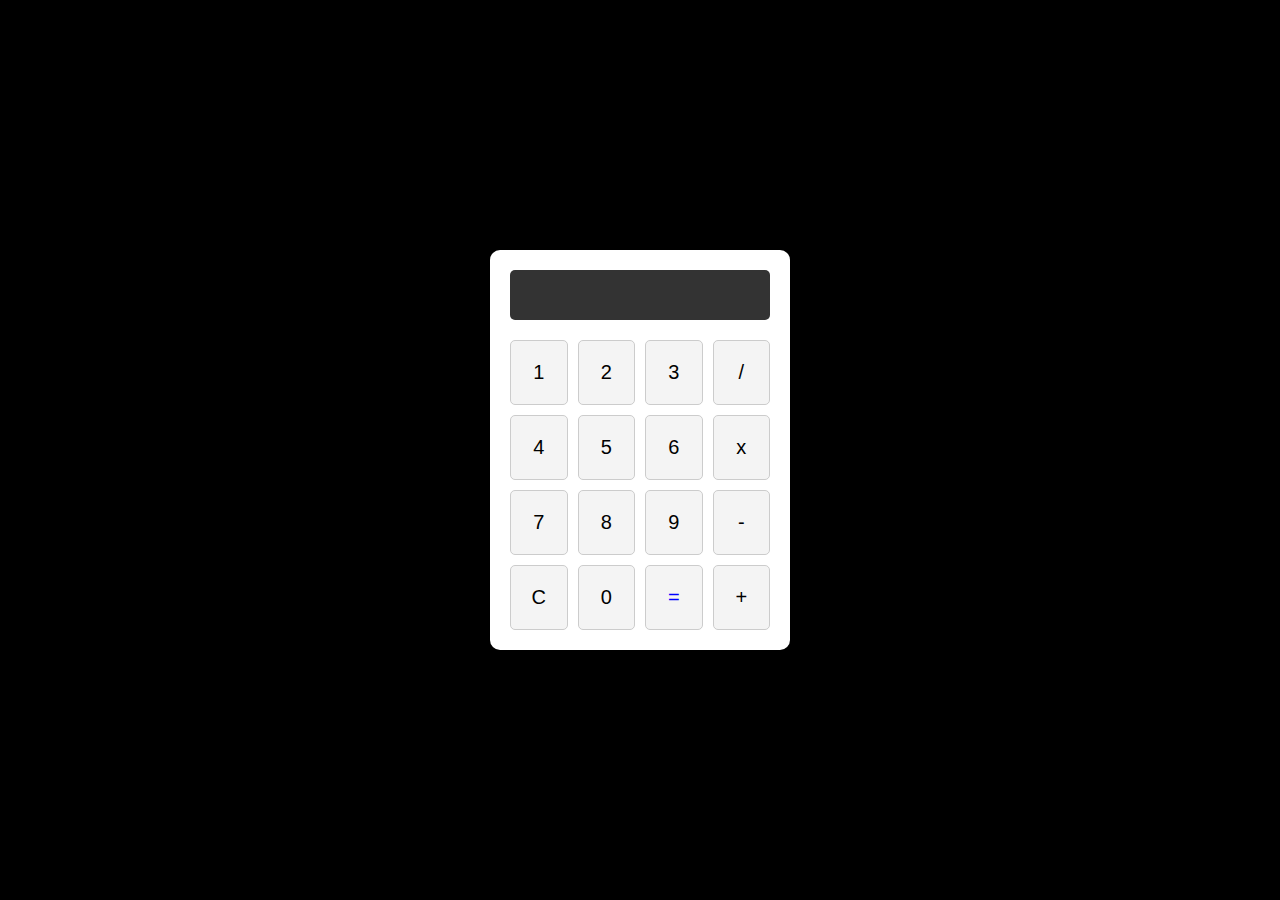
<file: 1.Calculator/index.html>
<!DOCTYPE html>
<html lang="pt-br">
<head>
    <meta charset="UTF-8">
    <meta name="viewport" content="width=device-width, initial-scale=1.0">
    <link rel="stylesheet" href="style.css"/>
    <title>Document</title>
</head>
<body>  
    <div class="calc-wrapper">
        <div class="calc">
            <p id="result-expression"></p>

        
            <button id="1" onclick="insert('1')">1</button>
            <button id="2" onclick="insert('2')">2</button>
            <button id="3" onclick="insert('3')">3</button>
            <button class="op" onclick="insert('/')">/</button>
            <button id="4" onclick="insert('4')">4</button>
            <button id="5" onclick="insert('5')">5</button>
            <button id="6" onclick="insert('6')">6</button>
            <button class="op" onclick="insert('*')">x</button>
            <button id="7" onclick="insert('7')">7</button>
            <button id="8" onclick="insert('8')">8</button>
            <button id="9" onclick="insert('9')">9</button>
            <button class="op" onclick="insert('-')">-</button>
            <button id="C" onclick="clean()">C</button>
            <button id="0" onclick="insert('0')">0</button>
            <button style="color: blue" onclick="operate()">=</button>
            <button class="op" onclick="insert('+')">+</button>

        </div>
    </div>

    <script src="script.js"></script>
</body>
</html>
</file>
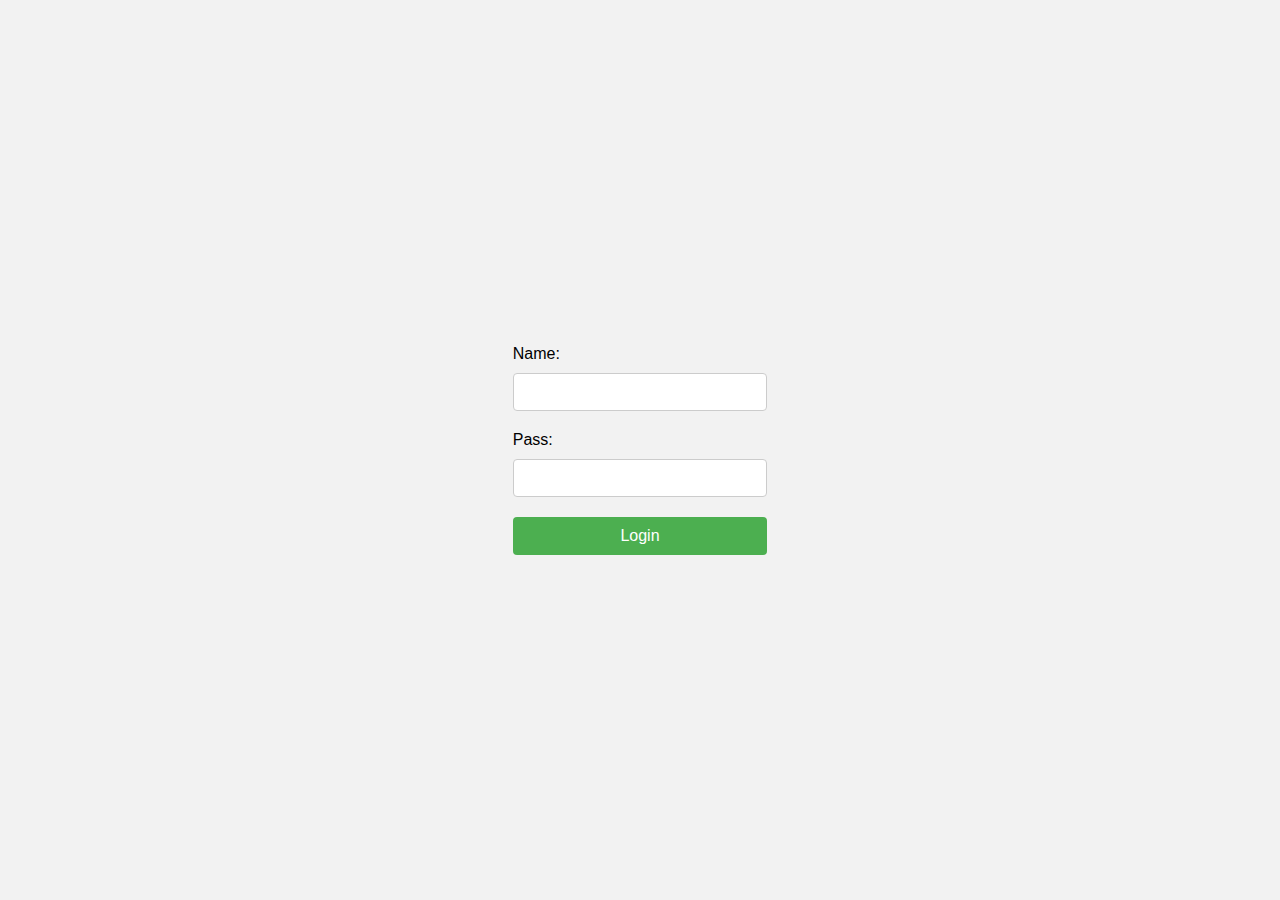
<file: 2.Form Validator/index.html>
<!DOCTYPE html>
<html lang="pt-br">
<head>
    <meta charset="UTF-8">
    <meta name="viewport" content="width=device-width, initial-scale=1.0">
    <title>Document</title>
    <link rel="stylesheet" href="style.css">
</head>
<body>
    <form method="post">
        Name: <input type="text" id="User"><br>
        Pass: <input type="password" id="Pass"><br>

        <button type="button" onclick="validate()" id="BtnSend" value="press">
            Login
        </button>

    </form>
    <script src="script.js"></script>
</body>
</html>
</file>
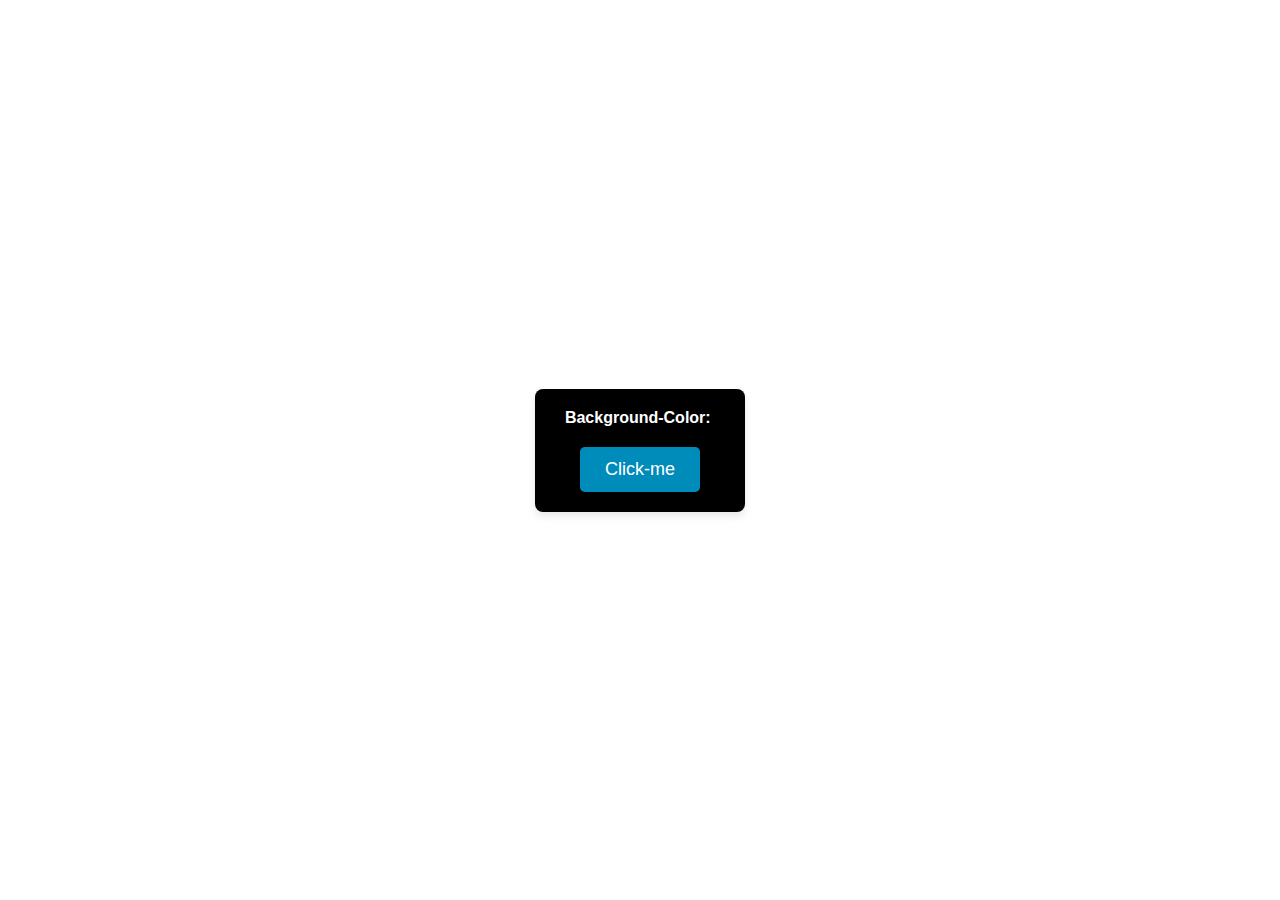
<file: 3.ColorFlipper/index.html>
<!DOCTYPE html>
<html lang="pt-br">
<head>
    <meta charset="UTF-8">
    <meta name="viewport" content="width=device-width, initial-scale=1.0">
    <link rel="stylesheet" href="style.css"/>
    <title>Document</title>
</head>
<body>

    <div class="centered">
        <p style="color: white;">Background-Color:</p> <p class="color-background-name"></p><br>
        <button class="change-color" onclick="changeColor()">Click-me</button>
    </div>

    <script src="script.js"></script>
</body>
</html>
</file>
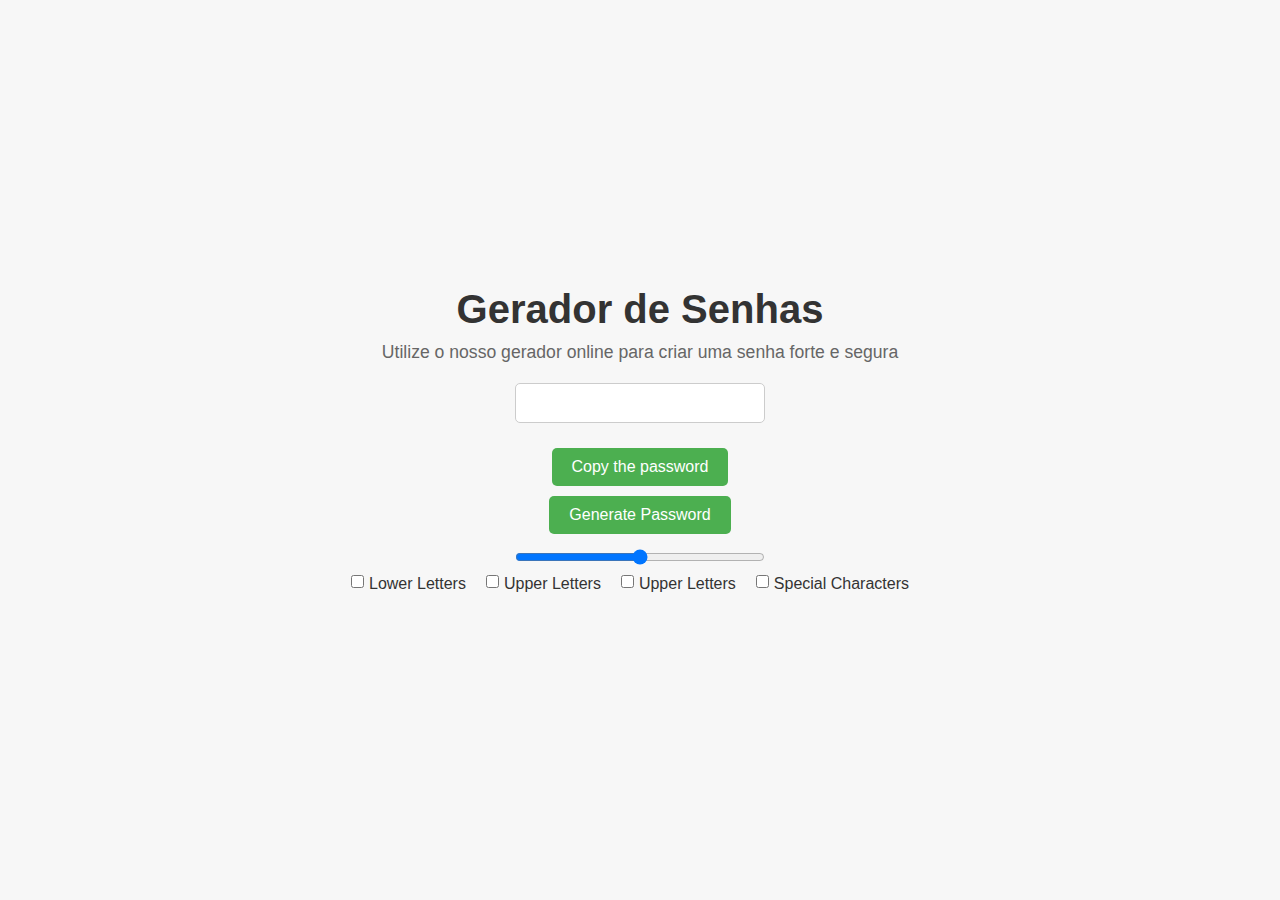
<file: 4.Password Generator/index.html>
<!DOCTYPE html>
<html lang="pt-br">
<head>
    <meta charset="UTF-8">
    <meta name="viewport" content="width=device-width, initial-scale=1.0">
    <meta http-equiv="X-UA-Compatible" content="IE=edge"/>
    <link rel="stylesheet" href="style.css">
    <title>Document</title>
</head>
    <body>
        
        <h1>Gerador de Senhas</h1>
       
        <p>Utilize o nosso gerador online para criar uma senha forte e segura</p>
        
        
        <input type="text" class="passwd"/>
        
        <input type="button" value="Copy the password" onclick="clipboardCopy()">
        <input type="button" value="Generate Password" class="btn-generate">

        <input type="range" class="passwd-length" max="30" min="4"/>

        <div class="checkbox-group">
            <input type="checkbox" id="lowerLetters" class="lowerLetters" value="true">
            <label for="lowerLetters">Lower Letters</label>
        
            <input type="checkbox" id="upperLetters" class="upperLetters" value="true">
            <label for="upperLetters">Upper Letters</label>

            <input type="checkbox" id="numbers" class="numbers" value="true">
            <label for="numbers">Upper Letters</label>
        
            <input type="checkbox" id="specialChars" class="specialChars" value="true">
            <label for="specialChars">Special Characters</label>
        </div>

        <script src="script.js"></script>
    </body>
</html>
</file>
<file: 1.Calculator/style.css>
* {
    margin: 0;
    padding: 0;
    box-sizing: border-box;
}

/* Estilo geral do corpo */
body {
    font-family: Arial, sans-serif;
    display: flex;
    justify-content: center;
    align-items: center;
    height: 100vh;
    margin: 0;
    background-color: #000000;
}

/* Container da calculadora */
.calc-wrapper {
    display: flex;
    justify-content: center;
    align-items: center;
    width: 100%;
}

/* Estilos da calculadora */
.calc {
    background-color: #ffffff;
    border-radius: 10px;
    box-shadow: 0 4px 8px rgba(0, 0, 0, 0.1);
    padding: 20px;
    display: grid;
    grid-template-rows: auto 1fr;
    grid-template-columns: repeat(4, 1fr);
    gap: 10px;
    width: 300px;
}

/* Estilo do visor de expressão */
#result-expression {
    grid-column: span 4;
    text-align: right;
    font-size: 24px;
    background-color: #333;
    color: #fff;
    font-size: 25px;
    padding: 10px;
    border-radius: 5px;
    min-height: 50px;
    margin-bottom: 10px;

}

/* Estilo dos botões */
button {
    background-color: #f4f4f4;
    border: 1px solid #ccc;
    border-radius: 5px;
    font-size: 20px;
    padding: 20px;
    cursor: pointer;
    transition: background-color 0.3s, transform 0.1s;
    display: flex;
    justify-content: center;
    align-items: center;
}

button:hover {
    background-color: #e0e0e0;
}

button:active {
    transform: scale(0.95);
}

/* Estilo dos botões especiais */
button.operator {
    background-color: #f0a500;
    color: white;
}

button.operator:hover {
    background-color: #e59400;
}

button.equal {
    background-color: #28a745;
    color: white;
}

button.equal:hover {
    background-color: #218838;
}

button.clear {
    background-color: #dc3545;
    color: white;
}

button.clear:hover {
    background-color: #c82333;
}

/* Responsividade para dispositivos móveis */
@media (max-width: 480px) {
    .calc {
        width: 260px;
    }

    .result-expression {
        font-size: 18px;
    }

    button {
        padding: 15px;
        font-size: 18px;
    }
}
</file>
<file: 2.Form Validator/style.css>
/* Estilo geral para o body */
body {
    font-family: Arial, sans-serif;
    background-color: #f2f2f2;
    display: flex;
    justify-content: center;
    align-items: center;
    height: 100vh;
    margin: 0;
}

/* Container do formulário */
.form-container {
    background-color: #fff;
    padding: 20px;
    border-radius: 8px;
    box-shadow: 0 4px 8px rgba(0, 0, 0, 0.1);
    width: 300px;
}

/* Estilo dos rótulos (labels) */
label {
    font-size: 14px;
    color: #333;
    margin-bottom: 5px;
    display: block;
}

/* Estilo dos campos de entrada (inputs) */
input[type="text"], input[type="password"] {
    width: 100%;
    padding: 10px;
    margin: 10px 0 20px 0;
    border: 1px solid #ccc;
    border-radius: 4px;
    box-sizing: border-box;
    font-size: 14px;
}

/* Estilo do botão de login */
button {
    width: 100%;
    padding: 10px;
    background-color: #4CAF50;
    color: white;
    border: none;
    border-radius: 4px;
    font-size: 16px;
    cursor: pointer;
    transition: background-color 0.3s;
}

button:hover {
    background-color: #45a049;
}

/* Validação de entrada e foco */
input:focus {
    border-color: #4CAF50;
    outline: none;
}

button:focus {
    outline: none;
}
</file>
<file: 3.ColorFlipper/style.css>
* {
    margin: 0;
    padding: 0;
    box-sizing: border-box;


}


/* Estilo para o body */
body {
    font-family: Arial, sans-serif;
    color: #333;
    display: flex;
    flex-direction: column;
    align-items: center;
    justify-content: center;
    min-height: 100vh;
    padding: 20px;
}

/* Estilizando o header */
header {
    display: flex;
    justify-content: center;
    gap: 20px;
    margin-bottom: 40px;
}

/* Estilo para os botões dentro do header */
header button {
    background-color: #4CAF50;
    color: white;
    border: none;
    padding: 10px 20px;
    border-radius: 5px;
    font-size: 16px;
    cursor: pointer;
    transition: background-color 0.3s;
}

header button:hover {
    background-color: #45a049;
}

/* Centralizando o conteúdo principal */
.centered {
    text-align: center;
    padding: 20px;
    background-color: rgb(0, 0, 0);
    border-radius: 8px;
    box-shadow: 0 4px 8px rgba(0, 0, 0, 0.1);
}

.centered p {
    font-weight: bold;
    color: #333;
    display: inline-block;
    margin-left: 10px;
}

/* Estilizando o botão principal */
.centered button {
    background-color: #008CBA;
    color: white;
    border: none;
    padding: 12px 25px;
    border-radius: 5px;
    font-size: 18px;
    margin-top: 20px;
    cursor: pointer;
    transition: background-color 0.3s;
}

.centered button:hover {
    background-color: #007bb5;
}
</file>
<file: 4.Password Generator/style.css>
/* General Reset */
* {
    margin: 0;
    padding: 0;
    box-sizing: border-box;
}

/* Body Styling */
body {
    font-family: Arial, sans-serif;
    background-color: #f7f7f7;
    display: flex;
    flex-direction: column;
    align-items: center;
    justify-content: center;
    height: 100vh;
    text-align: center;
    padding: 20px;
}

/* Title */
h1 {
    color: #333;
    font-size: 2.5rem;
    margin-bottom: 10px;
}

/* Paragraph */
p {
    color: #666;
    font-size: 1.1rem;
    margin-bottom: 20px;
}

/* Input for Password */
.passwd {
    width: 250px;
    padding: 10px;
    margin-bottom: 20px;
    font-size: 1rem;
    border: 1px solid #ccc;
    border-radius: 5px;
}

/* Buttons */
input[type="button"] {
    background-color: #4CAF50;
    color: white;
    padding: 10px 20px;
    margin: 5px;
    border: none;
    border-radius: 5px;
    cursor: pointer;
    font-size: 1rem;
}

input[type="button"]:hover {
    background-color: #45a049;
}

/* Range Slider */
.passwd-length {
    width: 250px;
    margin: 10px 0;
}

/* Checkbox Styling */
input[type="checkbox"] {
    margin-right: 5px;
}

/* Label Styling */
label {
    font-size: 1rem;
    color: #333;
    margin-right: 20px;
}

/* Grouping of Checkboxes */
.checkbox-group {
    display: flex;
    flex-direction: row;
    align-items: flex-start;
    margin-bottom: 20px;
}
</file>
